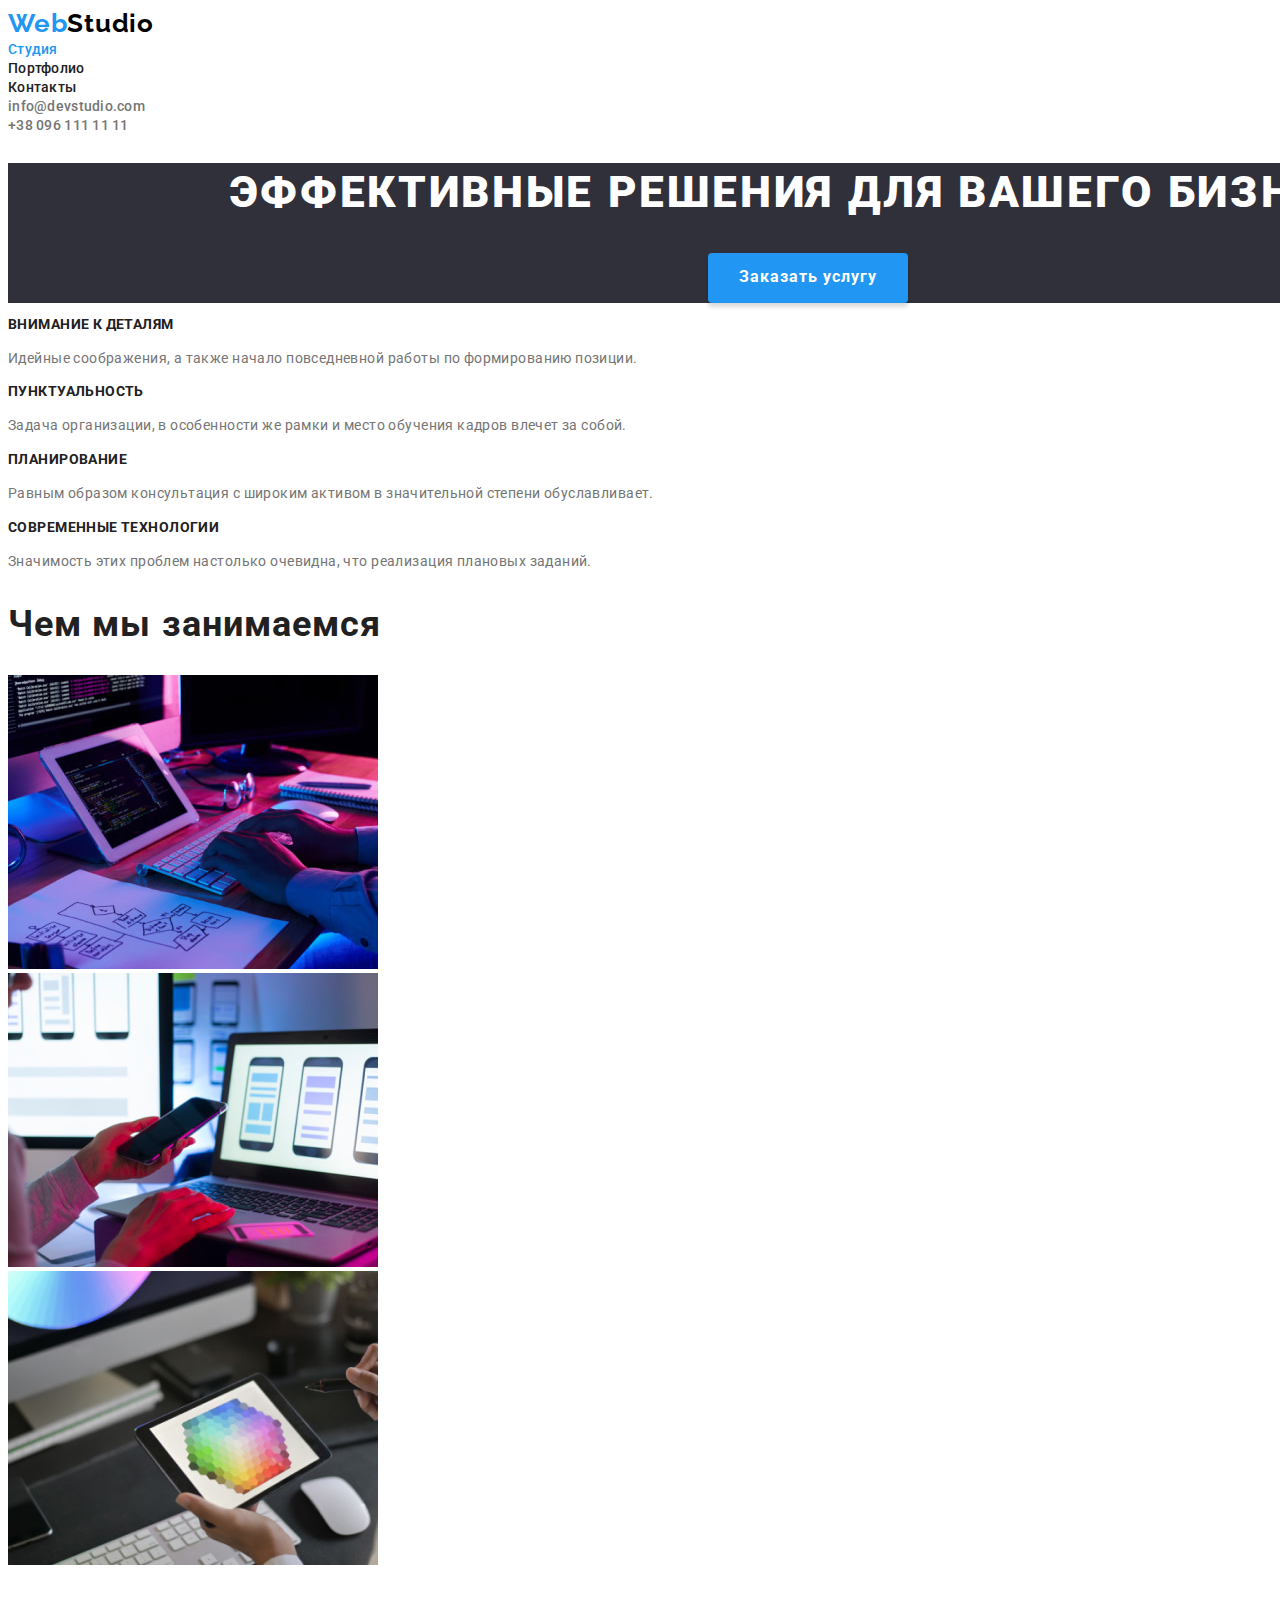
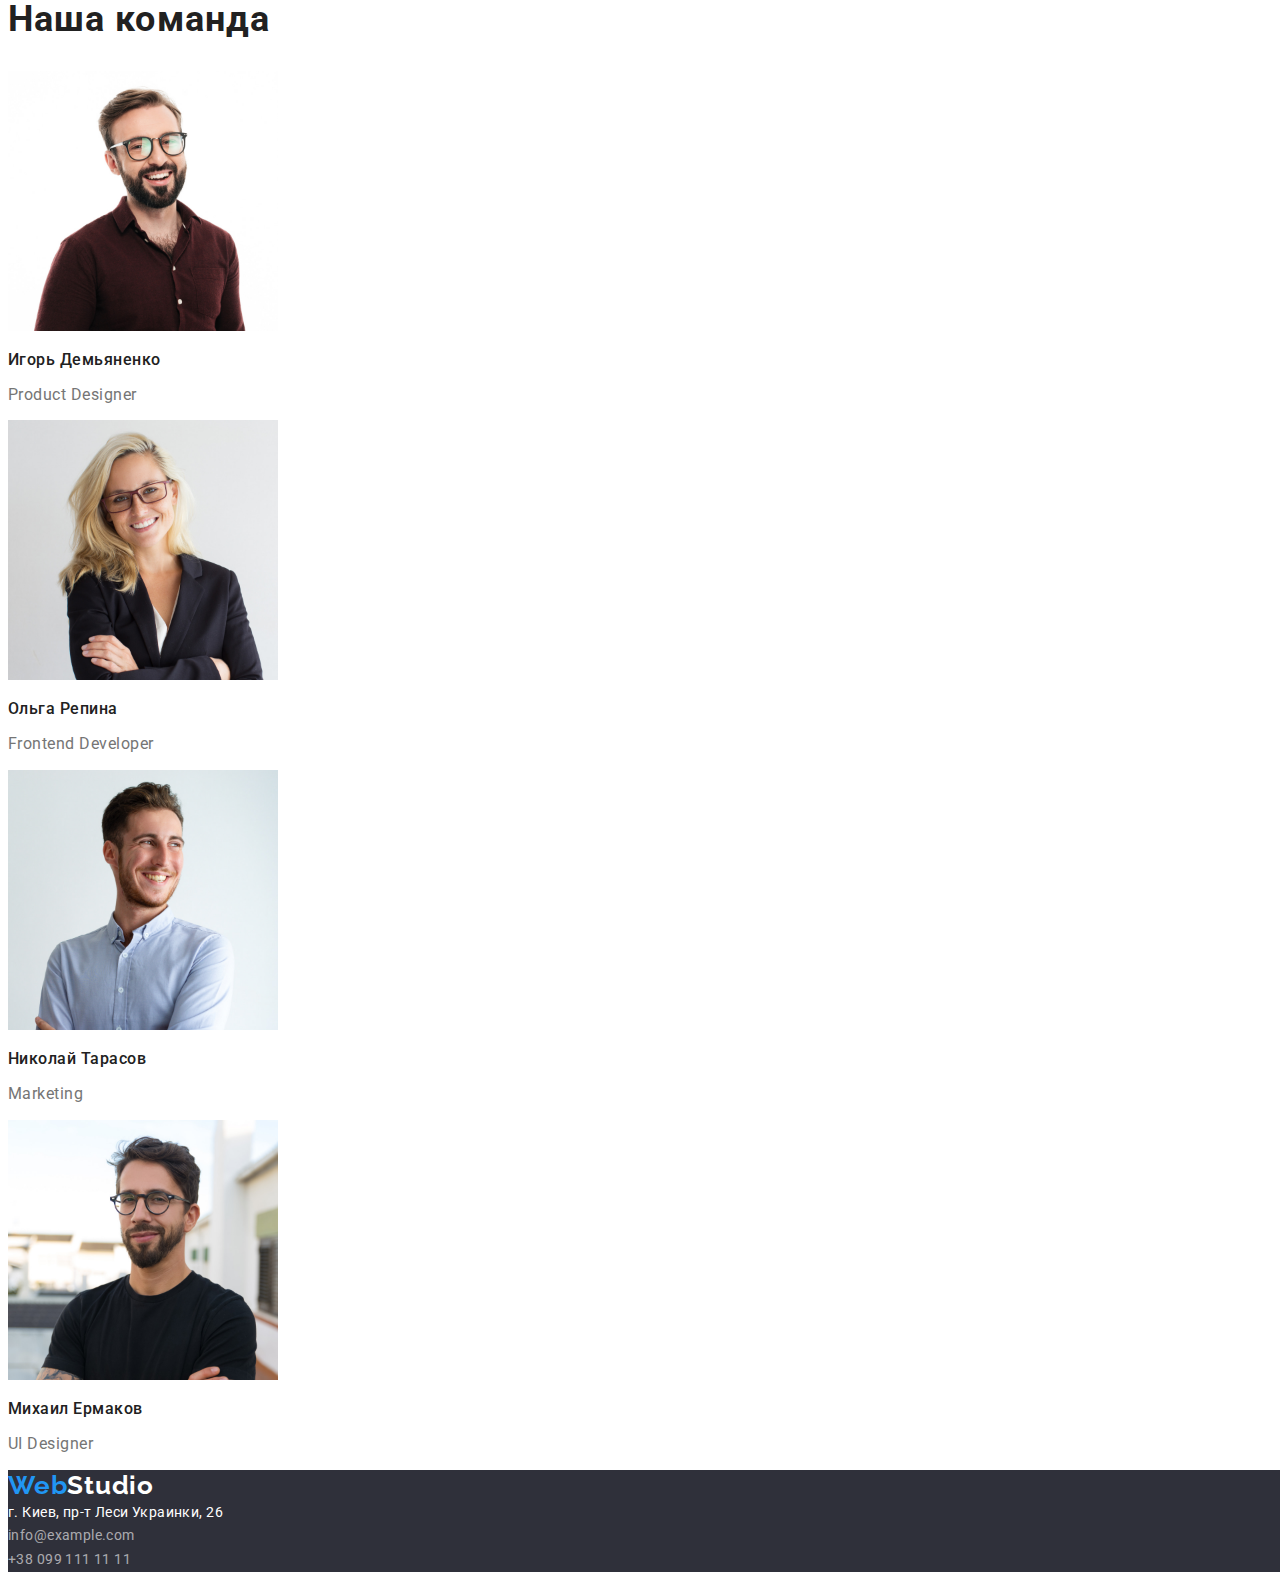
<file: index.html>
<!DOCTYPE html>
<html lang="ru">
  <head>
    <meta charset="UTF-8" />
    <meta http-equiv="X-UA-Compatible" content="IE=edge" />
    <meta name="viewport" content="width=device-width, initial-scale=1.0" />
    <title>Студия</title>
    <link
      href="https://fonts.googleapis.com/css2?family=Raleway:wght@700&family=Roboto:wght@400;500;700;900&display=swap"
      rel="stylesheet"
    />
    <link rel="stylesheet" href="./css/styles.css" />
  </head>
  <body>
    <!--Шапка сайта-->
    <header class="page-header">
      <nav class="header-nav">
        <a class="logo" href="./index.html"
          ><span class="logo-web">Web</span>Studio</a
        >
        <ul class="header-nav">
          <li class="header-nav-list">
            <a class="header-nav-link current" href="./index.html">Студия</a>
          </li>
          <li class="header-nav-list">
            <a class="header-nav-link" href="./portfolio.html">Портфолио</a>
          </li>
          <li class="header-nav-list">
            <a class="header-nav-link" href="#">Контакты</a>
          </li>
        </ul>
      </nav>
      <ul class="auth-nav-list">
        <li class="auth-nav-item">
          <a class="auth-nav-link" href="mailto:info@devstudio.com"
            >info@devstudio.com</a
          >
        </li>
        <li class="auth-nav-item">
          <a class="auth-nav-link" href="tel:+380961111111"
            >+38 096 111 11 11</a
          >
        </li>
      </ul>
    </header>
    <!--Главный контент-->
    <main>
      <section class="hero-section">
        <h1 class="hero-title">ЭФФЕКТИВНЫЕ РЕШЕНИЯ ДЛЯ ВАШЕГО БИЗНЕСА</h1>
        <button type="button" class="button-hero">Заказать услугу</button>
      </section>
      <!--Наши преймущества-->
      <section class="section-benefits">
        <h2 class="visually-hidden">Список преймуществ</h2>
        <ul class="section-benefits-list">
          <li class="section-benefits-item">
            <h3 class="section-benefits-title">ВНИМАНИЕ К ДЕТАЛЯМ</h3>
            <p class="section-benefits-text">
              Идейные соображения, а также начало повседневной работы по
              формированию позиции.
            </p>
          </li>
          <li class="section-benefits-item">
            <h3 class="section-benefits-title">ПУНКТУАЛЬНОСТЬ</h3>
            <p class="section-benefits-text">
              Задача организации, в особенности же рамки и место обучения кадров
              влечет за собой.
            </p>
          </li>
          <li class="section-benefits-item">
            <h3 class="section-benefits-title">ПЛАНИРОВАНИЕ</h3>
            <p class="section-benefits-text">
              Равным образом консультация с широким активом в значительной
              степени обуславливает.
            </p>
          </li>
          <li class="section-benefits-item">
            <h3 class="section-benefits-title">СОВРЕМЕННЫЕ ТЕХНОЛОГИИ</h3>
            <p class="section-benefits-text">
              Значимость этих проблем настолько очевидна, что реализация
              плановых заданий.
            </p>
          </li>
        </ul>
      </section>
      <!--Чем мы занимаемся-->
      <section class="our-work-section">
        <h2 class="our-work-title">Чем мы занимаемся</h2>
        <ul class="our-work-list">
          <li class="our-work-list-item">
            <img
              src="./images/pic-1.jpg"
              alt="програмирует"
              width="370"
              height="294"
            />
          </li>
          <li class="our-work-list-item">
            <img
              src="./images/pic-2.jpg"
              alt="делает логотипы"
              width="370"
              height="294"
            />
          </li>
          <li class="our-work-list-item">
            <img
              src="./images/pic-3.jpg"
              alt="ретуширует"
              width="370"
              height="294"
            />
          </li>
        </ul>
      </section>
      <!--Наша команда-->
      <section class="our-team-section">
        <h2 class="our-team">Наша команда</h2>
        <ul class="our-team-list">
          <li class="our-team-item">
            <img
              src="./images/product-designer.jpg"
              alt="портрет мужчины"
              width="270"
              height="260"
            />
            <h3 class="our-team-title">Игорь Демьяненко</h3>
            <p class="our-team-text">Product Designer</p>
          </li>
          <li class="our-team-item">
            <img
              src="./images/front-end-developer.jpg"
              alt="портрет женщины в очках"
              width="270"
              height="260"
            />
            <h3 class="our-team-title">Ольга Репина</h3>
            <p class="our-team-text">Frontend Developer</p>
          </li>
          <li>
            <img
              src="./images/marketing.jpg"
              alt="портрет мужчины"
              width="270"
              height="260"
            />
            <h3 class="our-team-title">Николай Тарасов</h3>
            <p class="our-team-text">Marketing</p>
          </li>
          <li class="our-team-item">
            <img
              src="./images/ui-designer.jpg"
              alt="портрет мужчины"
              width="270"
              height="260"
            />
            <h3 class="our-team-title">Михаил Ермаков</h3>
            <p class="our-team-text">UI Designer</p>
          </li>
        </ul>
      </section>
    </main>
    <!--Подвал-->
    <footer class="footer">
      <div>
        <a href="./index.html" class="logo-footer"
          ><span class="logo-web">Web</span>Studio</a
        >
        <address class="adress-footer">
          <ul class="footer-list">
            <li>
              <a class="footer-adress" href="#"
                >г. Киев, пр-т Леси Украинки, 26</a
              >
            </li>
            <li>
              <a class="footer-contacts" href="mailto:info@example.com"
                >info@example.com</a
              >
            </li>
            <li>
              <a class="footer-contacts" href="tel:+380991111111"
                >+38 099 111 11 11</a
              >
            </li>
          </ul>
        </address>
      </div>
    </footer>
  </body>
</html>
</file>
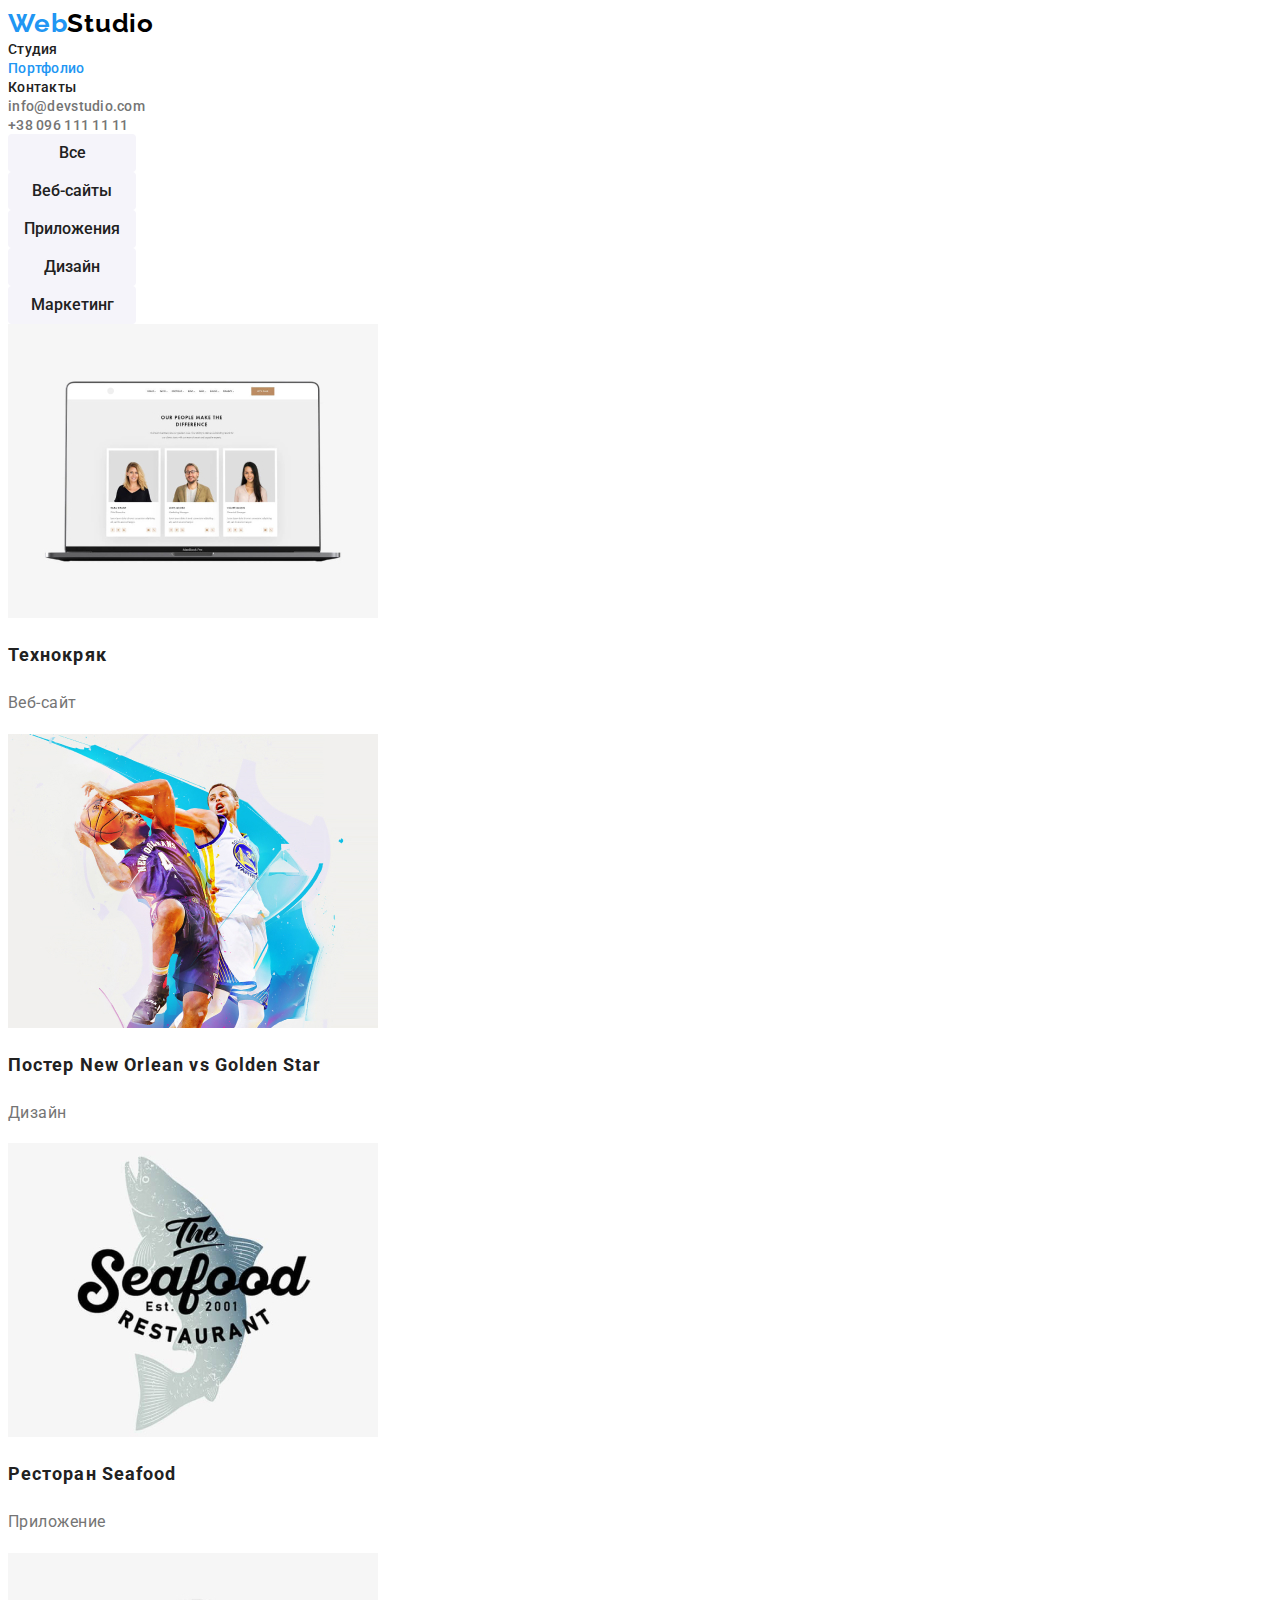
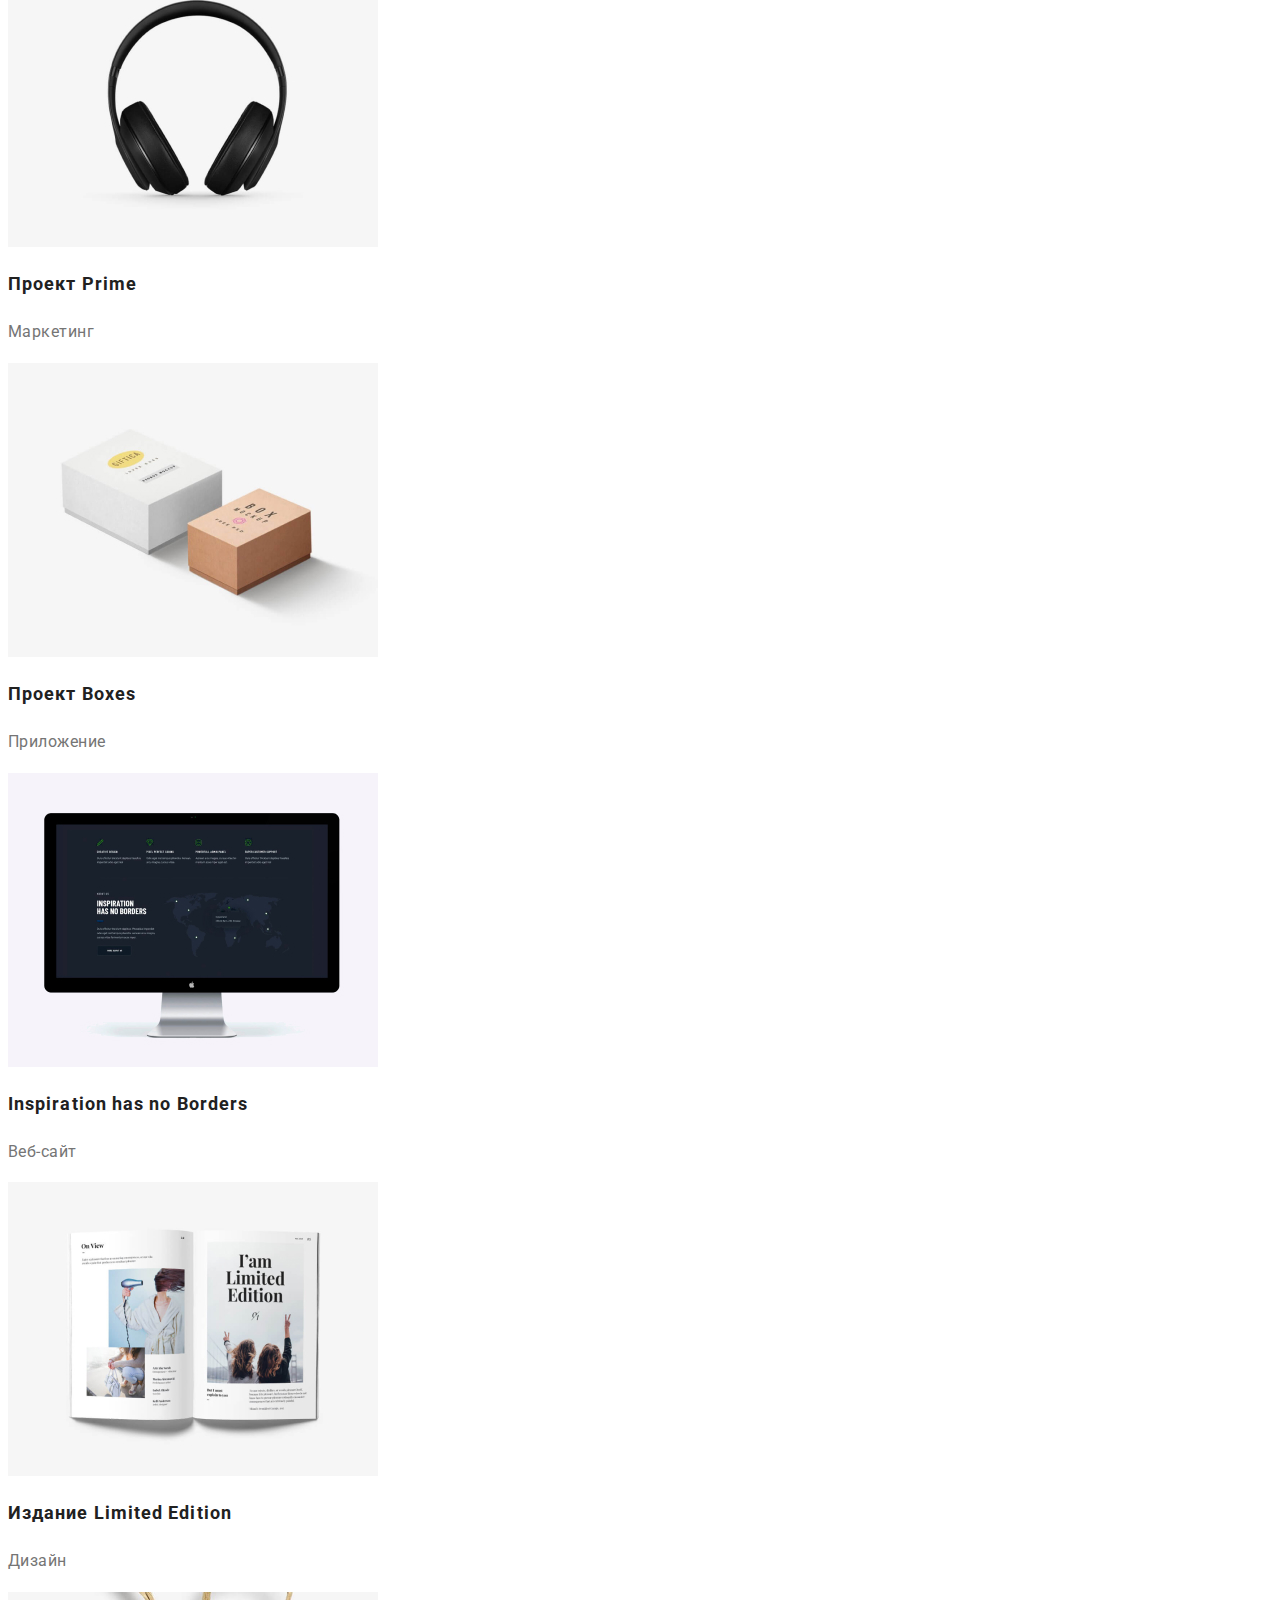
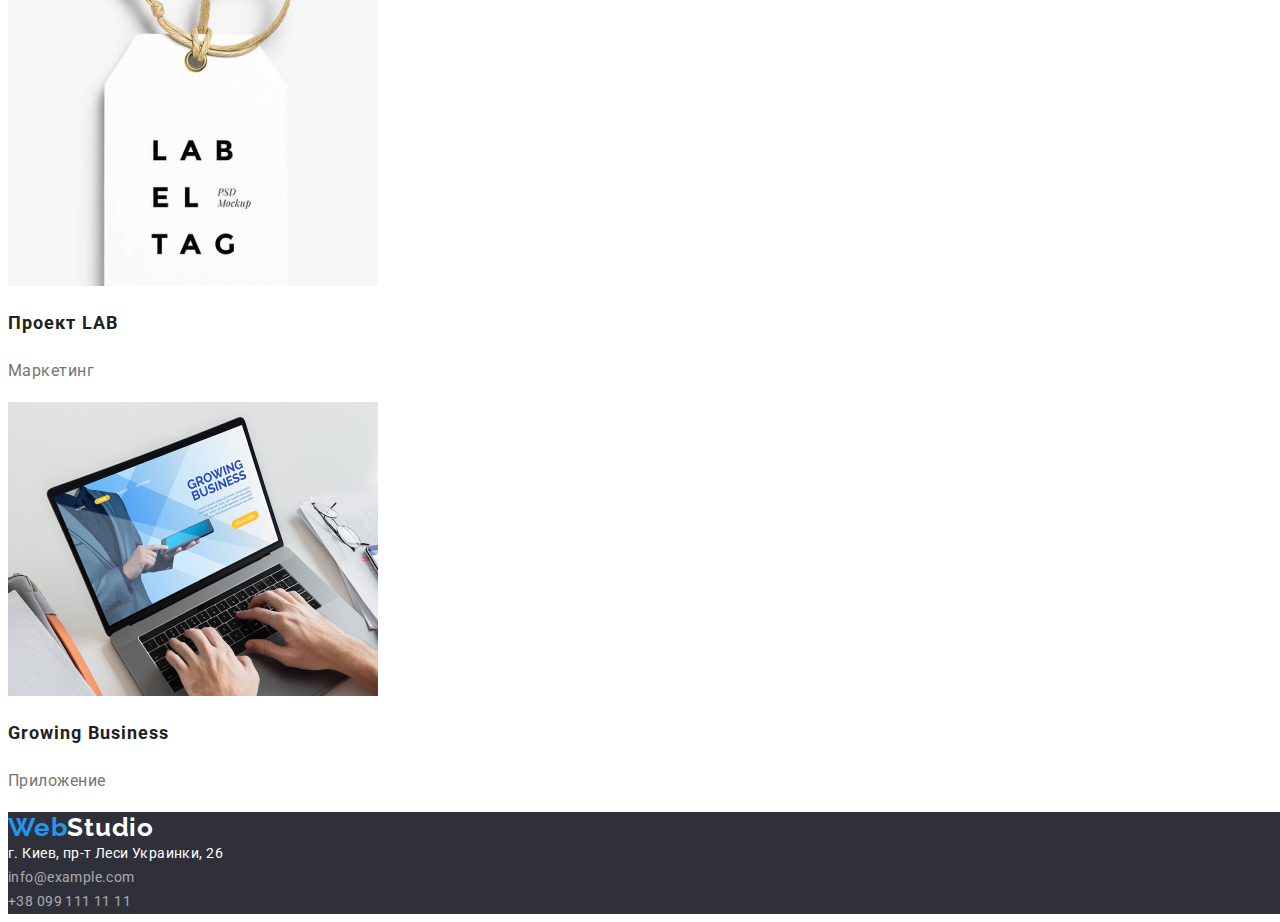
<file: portfolio.html>
<!DOCTYPE html>
<html lang="ru">
  <head>
    <meta charset="UTF-8" />
    <meta http-equiv="X-UA-Compatible" content="IE=edge" />
    <meta name="viewport" content="width=device-width, initial-scale=1.0" />
    <title>Портфолио</title>
    <link
      href="https://fonts.googleapis.com/css2?family=Raleway:wght@700&family=Roboto:wght@400;500;700;900&display=swap"
      rel="stylesheet"
    />
    <link rel="stylesheet" href="./css/styles.css" />
  </head>
  <body>
    <!--Шапка сайта-->
    <header class="page-header">
      <nav class="header-nav">
        <a class="logo" href="./index.html"
          ><span class="logo-web">Web</span>Studio</a
        >
        <ul class="header-nav">
          <li class="header-nav-list">
            <a class="header-nav-link" href="./index.html">Студия</a>
          </li>
          <li class="header-nav-list">
            <a class="header-nav-link current" href="./portfolio.html"
              >Портфолио</a
            >
          </li>
          <li class="header-nav-list">
            <a class="header-nav-link" href="#">Контакты</a>
          </li>
        </ul>
      </nav>
      <ul class="auth-nav-list">
        <li class="auth-nav-item">
          <a class="auth-nav-link" href="mailto:info@devstudio.com"
            >info@devstudio.com</a
          >
        </li>
        <li class="auth-nav-item">
          <a class="auth-nav-link" href="tel:+380961111111"
            >+38 096 111 11 11</a
          >
        </li>
      </ul>
    </header>
    <!--Портфолио кнопки-->
    <main>
      <section class="portfolio-section">
        <h1 class="visually-hidden">Our portfolio</h1>
        <ul class="portfolio-buttons-list">
          <li><button type="button" class="portfolio-button">Все</button></li>
          <li>
            <button type="button" class="portfolio-button">Веб-сайты</button>
          </li>
          <li>
            <button type="button" class="portfolio-button">Приложения</button>
          </li>
          <li>
            <button type="button" class="portfolio-button">Дизайн</button>
          </li>
          <li>
            <button type="button" class="portfolio-button">Маркетинг</button>
          </li>
        </ul>
        <ul class="portfolio-section-list">
          <li class="portfolio-list-item">
            <a href="">
              <img
                src="./images/project-1.jpg"
                alt="картинка сайта"
                width="370"
                height="294"
              />
              <h2 class="portfolio-title">Технокряк</h2>
              <p class="portfolio-text">Веб-сайт</p>
            </a>
          </li>
          <li>
            <a href="">
              <img
                src="./images/project-2.jpg"
                alt="два человека играют в баскетбол"
                width="370"
                height="294"
              />
              <h2 class="portfolio-title">Постер New Orlean vs Golden Star</h2>
              <p class="portfolio-text">Дизайн</p>
            </a>
          </li>
          <li class="portfolio-list-item">
            <a href="">
              <img
                src="./images/project-3.jpg"
                alt="логотип приложения"
                width="370"
                height="294"
              />
              <h2 class="portfolio-title">Ресторан Seafood</h2>
              <p class="portfolio-text">Приложение</p>
            </a>
          </li>
          <li class="portfolio-list-item">
            <a href="">
              <img
                src="./images/project-4.jpg"
                alt="картинка наушников"
                width="370"
                height="294"
              />
              <h2 class="portfolio-title">Проект Prime</h2>
              <p class="portfolio-text">Маркетинг</p>
            </a>
          </li>
          <li class="portfolio-list-item">
            <a href="">
              <img
                src="./images/project-5.jpg"
                alt="картинка с коробками"
                width="370"
                height="294"
              />
              <h2 class="portfolio-title">Проект Boxes</h2>
              <p class="portfolio-text">Приложение</p>
            </a>
          </li>
          <li class="portfolio-list-item">
            <a href="">
              <img
                src="./images/project-6.jpg"
                alt="картинка с компьютероми"
                width="370"
                height="294"
              />
              <h2 class="portfolio-title">Inspiration has no Borders</h2>
              <p class="portfolio-text">Веб-сайт</p>
            </a>
          </li>
          <li class="portfolio-list-item">
            <a href="">
              <img
                src="./images/project-7.jpg"
                alt="картинка с книжкой"
                width="370"
                height="294"
              />
              <h2 class="portfolio-title">Издание Limited Edition</h2>
              <p class="portfolio-text">Дизайн</p>
            </a>
          </li>
          <li class="portfolio-list-item">
            <a href="">
              <img
                src="./images/project-8.jpg"
                alt="картинка с биркой"
                width="370"
                height="294"
              />
              <h2 class="portfolio-title">Проект LAB</h2>
              <p class="portfolio-text">Маркетинг</p>
            </a>
          </li>
          <li class="portfolio-list-item">
            <a href="">
              <img
                src="./images/project-9.jpg"
                alt="картинка с ноутбуком"
                width="370"
                height="294"
              />
              <h2 class="portfolio-title">Growing Business</h2>
              <p class="portfolio-text">Приложение</p>
            </a>
          </li>
        </ul>
      </section>
    </main>
    <!--Подвал-->
    <footer class="footer">
      <div>
        <a href="./index.html" class="logo-footer"
          ><span class="logo-web">Web</span>Studio</a
        >
        <address class="adress-footer">
          <ul class="footer-list">
            <li>
              <a class="footer-adress" href="#"
                >г. Киев, пр-т Леси Украинки, 26</a
              >
            </li>
            <li>
              <a class="footer-contacts" href="mailto:info@example.com"
                >info@example.com</a
              >
            </li>
            <li>
              <a class="footer-contacts" href="tel:+380991111111"
                >+38 099 111 11 11</a
              >
            </li>
          </ul>
        </address>
      </div>
    </footer>
  </body>
</html>
</file>
<file: css/styles.css>
body {
  background-color: #ffffff;
  font-family: "Roboto", Tahoma, sans-serif;
}
:root {
  --header-color: #ffffff;
  --hero-title-color: #ffffff;
  --main-text-title-color: #212121;
  --second-text-title-color: #757575;
  --hover-buton-color: #2196f3;
  --logo-color: #000000;
  --button-portfolio-colour: #f5f4fa;
}
a {
  text-decoration: none;
}
ul,
ol {
  padding: 0;
  list-style: none;
  margin: 0;
}
a:current {
  fill: #2196f3;
}

/* ---------------------------------ШАПКА САЙТА----------------------------------- */
.logo {
  font-family: Raleway;
  font-style: normal;
  font-weight: bold;
  font-size: 26px;
  line-height: 1.19;
  letter-spacing: 0.03em;
  color: var(--logo-color);
}
.logo-web {
  font-family: Raleway;
  font-style: normal;
  font-weight: bold;
  font-size: 26px;
  line-height: 1.19;
  letter-spacing: 0.03em;
  color: var(--hover-buton-color);
}
.header-nav-link {
  font-style: normal;
  font-weight: 500;
  font-size: 14px;
  line-height: 1.14;
  letter-spacing: 0.02em;
  color: var(--main-text-title-color);
}
.header-nav-link:hover {
  color: var(--hover-buton-color);
}
.header-nav-link:focus {
  color: var(--hover-buton-color);
}
.header-nav-link.current {
  color: #2196f3;
}

.auth-nav-link {
  font-style: normal;
  font-weight: 500;
  font-size: 14px;
  line-height: 1.14;
  letter-spacing: 0.02em;
  color: var(--second-text-title-color);
}
.auth-nav-link:hover {
  color: var(--hover-buton-color);
}
.auth-nav-link:focus {
  color: var(--hover-buton-color);
}

/* ---------------------------------ГЛАВНЫЙ КОНТЕНТ----------------------------------- */

.hero-section {
  background-color: #2f303a;
  width: 1600px;
  text-align: center;
}
.hero-title {
  font-style: normal;
  font-weight: 900;
  font-size: 44px;
  line-height: 1.36;
  text-align: center;
  letter-spacing: 0.06em;
  text-transform: uppercase;
  color: var(--hero-title-color);
}
.button-hero {
  font-family: inherit;
  font-style: normal;
  font-weight: 700;
  font-size: 16px;
  line-height: 1.8;
  letter-spacing: 0.06em;
  cursor: pointer;
  width: 200px;
  height: 50px;
  border: 0;
  box-shadow: 0px 4px 4px rgba(0, 0, 0, 0.15);
  border-radius: 4px;
  color: var(--header-color);
  background-color: #2196f3;
}
.visually-hidden {
  position: absolute;
  white-space: nowrap;
  width: 1px;
  height: 1px;
  overflow: hidden;
  border: 0;
  padding: 0;
  clip: rect(0 0 0 0);
  clip-path: inset(50%);
  margin: -1px;
}
.section-benefits-title {
  font-style: normal;
  font-weight: 700;
  font-size: 14px;
  line-height: 1.14;
  letter-spacing: 0.03em;
  text-transform: uppercase;
  color: var(--main-text-title-color);
}
.section-benefits-text {
  font-size: 14px;
  line-height: 1.7;
  letter-spacing: 0.03em;
  color: var(--second-text-title-color);
}
.our-work-title,
.our-team {
  font-style: normal;
  font-weight: 700;
  font-size: 36px;
  line-height: 1.16;
  letter-spacing: 0.03em;
  color: var(--main-text-title-color);
}
.our-team-title {
  font-style: normal;
  font-weight: 500;
  font-size: 16px;
  line-height: 1.18;
  letter-spacing: 0.03em;
  color: var(--main-text-title-color);
}
.our-team-text {
  font-size: 16px;
  line-height: 1.18;
  letter-spacing: 0.03em;
  color: var(--second-text-title-color);
}

/* ---------------------------------ПОДВАЛ----------------------------------- */
.footer {
  background-color: #2f303a;
  width: 1600px;
}
.logo-footer {
  font-family: Raleway;
  font-style: normal;
  font-weight: bold;
  font-size: 26px;
  line-height: 1.19;
  letter-spacing: 0.03em;
  color: var(--header-color);
}
.footer-adress {
  font-style: normal;
  font-weight: 400;
  font-size: 14px;
  line-height: 1.7;
  letter-spacing: 0.03em;
  color: var(--header-color);
}
.footer-contacts {
  font-style: normal;
  font-weight: 400;
  font-size: 14px;
  line-height: 1.7;
  letter-spacing: 0.03em;
  color: rgba(255, 255, 255, 0.6);
}
.footer-adress:hover {
  color: #2196f3;
}
.footer-contacts:hover {
  color: #2196f3;
}

/* ---------------------------------СТРАНИЦА ПОРТФОЛИО----------------------------------- */

.portfolio-button {
  font-family: inherit;
  font-style: normal;
  font-weight: 500;
  font-size: 16px;
  line-height: 1.6;
  width: 128px;
  height: 38px;
  border: 0px;
  border-radius: 4px;
  cursor: pointer;
  background-color: var(--button-portfolio-colour);
  color: var(--main-text-title-color);
}
.portfolio-button:hover {
  background-color: #2196f3;
  color: #ffffff;
}
.portfolio-button:focus {
  background-color: #2196f3;
  color: #ffffff;
}

.portfolio-title {
  font-style: normal;
  font-weight: 700;
  font-size: 18px;
  line-height: 2;
  letter-spacing: 0.06em;
  color: var(--main-text-title-color);
}
.portfolio-text {
  font-size: 16px;
  line-height: 1.8;
  letter-spacing: 0.03em;
  color: var(--second-text-title-color);
}
</file>
